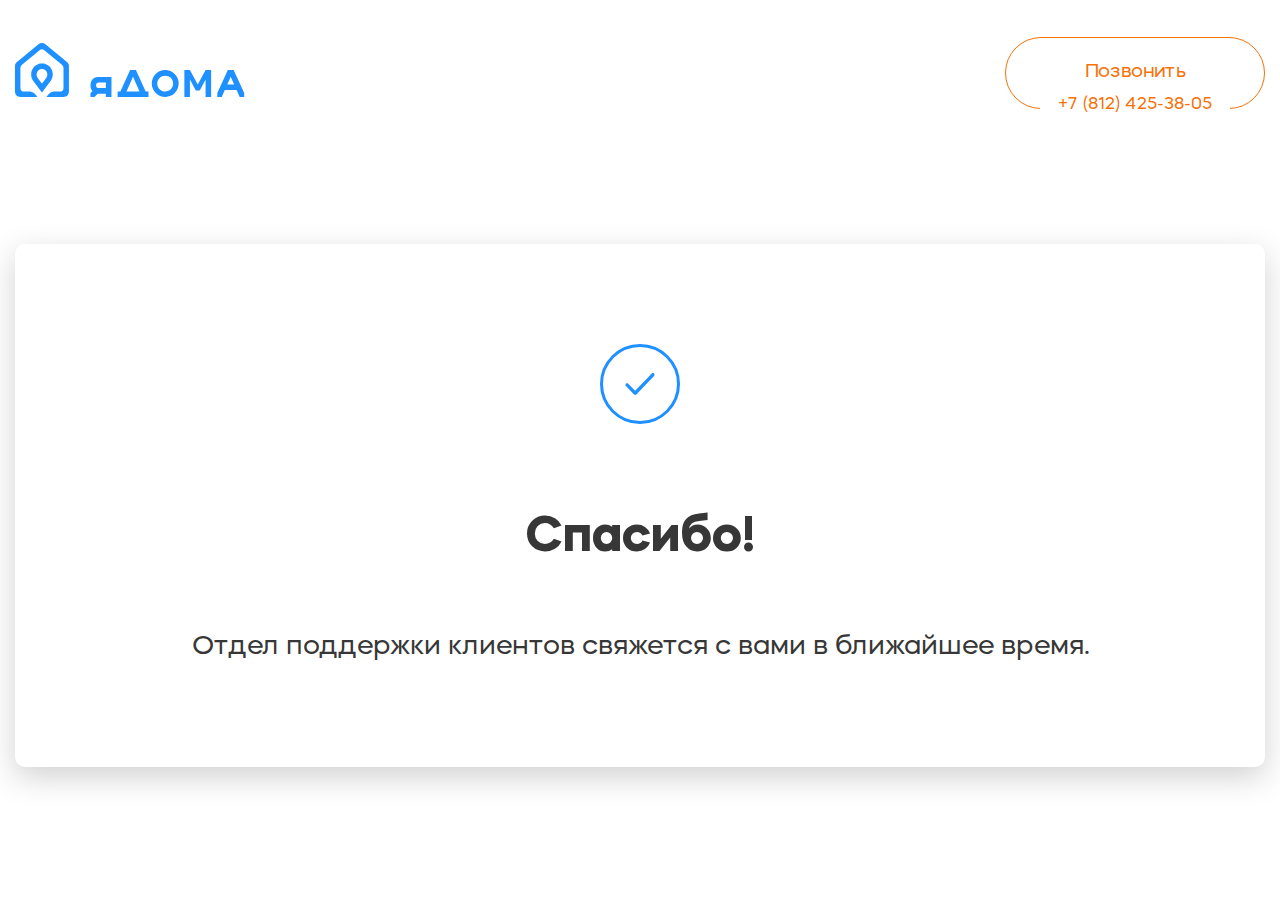
<file: thanks.html>
<!DOCTYPE html>
<html lang="en">
<head>
    <meta charset="UTF-8">
    <meta name="viewport" content="width=device-width, initial-scale=1.0">
    <title>Я дома</title>
    <link rel="stylesheet" href="css/libs.css">
    <link rel="stylesheet" href="css/style.css">
</head>
<body>
    <div class="quiz-thanks">
        <div class="quiz-thanks__wrap">
            <div class="quiz-thanks__header">
                <a href="javascript:;" class="quiz-thanks__logo">
                    <svg>
                        <use xlink:href="img/icons/sprite.svg#header-logo"></use>
                    </svg>
                </a>
                <a href="tel:+78124253805" class="quiz-thanks__callback">
                    Позвонить
                    <span>+7 (812) 425-38-05</span>
                </a>

                <a href="tel:+78124253805" class="quiz-thanks__help">
                    
                    <div class="quiz-thanks__help-text">
                        <p>Отдел<br>поддержки<br>клиентов</p>
                    </div>
                    <div class="quiz-thanks__help-icon">
                        <svg>
                            <use xlink:href="img/icons/sprite.svg#help-icon"></use>
                        </svg>
                    </div>
                    
                </a>
            </div>

            <div class="quiz-thanks__content">
                <div class="quiz-thanks__icon">
                    <svg width="80" height="80">
                        <use xlink:href="img/icons/sprite.svg#quiz-thanks"></use>
                    </svg>
                </div>
                <h2 class="quiz-thanks__title">Спасибо!</h2>
                <p class="quiz-thanks__text">
                    Отдел поддержки клиентов свяжется с вами в ближайшее время.
                </p>
            </div>

            <div class="quiz-thanks__social">
                <a href="https://instagram.com/ya_doma_spb?igshid=10zb88ek93m9m" class="quiz-thanks__social-item">
                    <svg width="35" height="35">
                        <use xlink:href="img/icons/sprite.svg#quiz-inst"></use>
                    </svg>
                </a>
                <a href="https://vk.com/yadomspb" class="quiz-thanks__social-item">
                    <svg width="35" height="35">
                        <use xlink:href="img/icons/sprite.svg#quiz-vk"></use>
                    </svg>
                </a>
                <a href="https://www.youtube.com/watch?v=m3pX_UqnlXY" class="quiz-thanks__social-item">
                    <svg width="35" height="35">
                        <use xlink:href="img/icons/sprite.svg#quiz-ut"></use>
                    </svg>
                </a>
            </div>
        </div>
    </div>

    <!-- Yandex.Metrika counter -->
    <script type="text/javascript" >
       (function(m,e,t,r,i,k,a){m[i]=m[i]||function(){(m[i].a=m[i].a||[]).push(arguments)};
       m[i].l=1*new Date();k=e.createElement(t),a=e.getElementsByTagName(t)[0],k.async=1,k.src=r,a.parentNode.insertBefore(k,a)})
       (window, document, "script", "https://mc.yandex.ru/metrika/tag.js", "ym");

       ym(65577280, "init", {
            clickmap:true,
            trackLinks:true,
            accurateTrackBounce:true,
            webvisor:true
       });
    </script>
    <noscript><div><img src="https://mc.yandex.ru/watch/65577280" style="position:absolute; left:-9999px;" alt="" /></div></noscript>
    <!-- /Yandex.Metrika counter -->

    <!-- Facebook Pixel Code -->
    <script type="text/javascript">
      !function(f,b,e,v,n,t,s)
      {if(f.fbq)return;n=f.fbq=function(){n.callMethod?
      n.callMethod.apply(n,arguments):n.queue.push(arguments)};
      if(!f._fbq)f._fbq=n;n.push=n;n.loaded=!0;n.version='2.0';
      n.queue=[];t=b.createElement(e);t.async=!0;
      t.src=v;s=b.getElementsByTagName(e)[0];
      s.parentNode.insertBefore(t,s)}(window, document,'script',
      'https://connect.facebook.net/en_US/fbevents.js');
      fbq('init', '2662734994012572');
      fbq('track', 'PageView');
    </script>
    <noscript><img height="1" width="1" style="display:none"
      src="https://www.facebook.com/tr?id=2662734994012572&ev=PageView&noscript=1"
    /></noscript>
    <!-- End Facebook Pixel Code -->

    <!-- Vk Pixel Code -->
    <script type="text/javascript">!function(){var t=document.createElement("script");t.type="text/javascript",t.async=!0,t.src="https://vk.com/js/api/openapi.js?168",t.onload=function(){VK.Retargeting.Init("VK-RTRG-507342-2h2KX"),VK.Retargeting.Hit()},document.head.appendChild(t)}();</script><noscript><img src="https://vk.com/rtrg?p=VK-RTRG-507342-2h2KX" style="position:fixed; left:-999px;" alt=""/></noscript>
    <!-- End Vk Pixel Code -->
</body>
</html>
</file>
<file: css/style.css>
@font-face {
  font-family: 'Mazzard H';
  src: url("../fonts/mazzard/MazzardH-Black.woff2") format("woff2"), url("../fonts/mazzard/MazzardH-Black.woff") format("woff");
  font-weight: 900;
  font-style: normal; }

@font-face {
  font-family: 'Mazzard H';
  src: url("../fonts/mazzard/MazzardH-ExtraBold.woff2") format("woff2"), url("../fonts/mazzard/MazzardH-ExtraBold.woff") format("woff");
  font-weight: 800;
  font-style: normal; }

@font-face {
  font-family: 'Mazzard H';
  src: url("../fonts/mazzard/MazzardH-Bold.woff2") format("woff2"), url("../fonts/mazzard/MazzardH-Bold.woff") format("woff");
  font-weight: 700;
  font-style: normal; }

@font-face {
  font-family: 'Mazzard H';
  src: url("../fonts/mazzard/MazzardH-SemiBold.woff2") format("woff2"), url("../fonts/mazzard/MazzardH-SemiBold.woff") format("woff");
  font-weight: 600;
  font-style: normal; }

@font-face {
  font-family: 'Mazzard H';
  src: url("../fonts/mazzard/MazzardH-Medium.woff2") format("woff2"), url("../fonts/mazzard/MazzardH-Medium.woff") format("woff");
  font-weight: 500;
  font-style: normal; }

@font-face {
  font-family: 'Mazzard H';
  src: url("../fonts/mazzard/MazzardH-Regular.woff2") format("woff2"), url("../fonts/mazzard/MazzardH-Regular.woff") format("woff");
  font-weight: 400;
  font-style: normal; }

@font-face {
  font-family: 'Mazzard H';
  src: url("../fonts/mazzard/MazzardH-Light.woff2") format("woff2"), url("../fonts/mazzard/MazzardH-Light.woff") format("woff");
  font-weight: 300;
  font-style: normal; }

@font-face {
  font-family: 'Mazzard H';
  src: url("../fonts/mazzard/MazzardH-ExtraLight.woff2") format("woff2"), url("../fonts/mazzard/MazzardH-ExtraLight.woff") format("woff");
  font-weight: 200;
  font-style: normal; }

@font-face {
  font-family: 'Mazzard H';
  src: url("../fonts/mazzard/MazzardH-Thin.woff2") format("woff2"), url("../fonts/mazzard/MazzardH-Thin.woff") format("woff");
  font-weight: 100;
  font-style: normal; }

* {
  -webkit-box-sizing: border-box;
  box-sizing: border-box; }
  *:before, *:after {
    -webkit-box-sizing: border-box;
    box-sizing: border-box; }

html, body {
  margin: 0;
  width: 100%;
  overflow-x: hidden; }

body {
  font-family: "Mazzard H", sans-serif;
  position: relative;
  /*line-height: 32px;*/
  font-size: 18px; }

ol,
ul {
  list-style: none;
  padding: 0;
  margin: 0; }

h1,
h2,
h3,
h4,
h5,
h6 {
  margin: 0;
  padding: 0; }

a {
  color: inherit;
  text-decoration: none;
  -webkit-transition: all .2s;
  transition: all .2s; }
  a:hover, a:focus {
    text-decoration: none;
    outline: none; }

p {
  margin: 0;
  padding: 0; }

input,
textarea,
button {
  outline: none;
  -webkit-appearance: none; }
  input:focus,
  textarea:focus,
  button:focus {
    outline: none; }

textarea {
  resize: none; }

.clearfix:after {
  content: "";
  display: table;
  clear: both; }

.container {
  max-width: 1200px;
  margin: 0 auto;
  padding: 0 20px; }

.quiz {
  background-color: #FAFAFA;
  display: -webkit-box;
  display: -ms-flexbox;
  display: flex;
  -webkit-box-align: center;
  -ms-flex-align: center;
  align-items: center;
  min-height: 100vh;
  overflow: auto;
  padding: 100px 0;
  -ms-flex-wrap: wrap;
  flex-wrap: wrap; }
  .quiz__wrap {
    width: 1270px;
    display: -webkit-box;
    display: -ms-flexbox;
    display: flex;
    margin: 0 auto;
    background: #FFFFFF;
    -webkit-box-shadow: 0px 10px 30px rgba(104, 104, 104, 0.3);
    box-shadow: 0px 10px 30px rgba(104, 104, 104, 0.3);
    border-radius: 10px; }
    .quiz__wrap.last-steps .quiz__content {
      max-width: none; }
    .quiz__wrap.last-steps .quiz__sidebar {
      display: none; }
    .quiz__wrap.last-steps .quiz__header {
      display: none; }
    .quiz__wrap.last-steps .quiz__footer {
      display: none; }
    .quiz__wrap.last-steps .quiz__form {
      padding: 55px 130px; }
  .quiz__content {
    width: 100%;
    max-width: 940px; }
  .quiz__sidebar {
    width: 100%;
    max-width: 330px;
    background-color: rgba(238, 238, 238, 0.3);
    padding: 35px 30px; }
  .quiz__logo {
    display: none; }
    .quiz__logo svg {
      width: 106px;
      height: 25px; }
    .quiz__logo use {
      fill: #ffffff; }
  .quiz__help {
    display: -webkit-box;
    display: -ms-flexbox;
    display: flex;
    background: none;
    -webkit-box-align: center;
    -ms-flex-align: center;
    align-items: center;
    border: none;
    padding: 0;
    font-family: "Mazzard H", sans-serif; }
  .quiz__help-icon {
    display: -webkit-box;
    display: -ms-flexbox;
    display: flex;
    -webkit-box-align: center;
    -ms-flex-align: center;
    align-items: center;
    -webkit-box-pack: center;
    -ms-flex-pack: center;
    justify-content: center;
    width: 90px;
    height: 90px;
    min-width: 90px;
    border-radius: 100px;
    background-color: #ffffff;
    margin-right: 20px; }
    .quiz__help-icon svg {
      width: 78px;
      height: 78px; }
  .quiz__help-text p {
    font-size: 17px;
    line-height: 20px;
    color: #373737;
    text-align: left; }
    .quiz__help-text p strong {
      font-size: 19px;
      line-height: 22px;
      margin-bottom: 10px; }
  .quiz__help-number {
    font-size: 17px;
    line-height: 20px;
    color: #373737;
    margin-top: 10px;
    display: none; }
  .quiz__header {
    padding: 40px 40px 12px;
    border-bottom: 2px solid #E9E9E9; }
  .quiz__header-text {
    font-size: 19px;
    line-height: 145%;
    color: #373737;
    padding-left: 25px;
    position: relative; }
    .quiz__header-text:before {
      position: absolute;
      content: "";
      width: 15px;
      height: 15px;
      background-image: url(../img/icons/quiz-header.svg);
      top: 0;
      bottom: 0;
      left: 0;
      margin: auto; }
  .quiz__form {
    padding: 25px 40px 30px; }
  .quiz__form-step {
    display: none; }
  .quiz__form-step--active {
    display: block; }
  .quiz__form-step-title {
    font-size: 34px;
    line-height: 145%;
    color: #373737;
    font-weight: 400;
    margin-bottom: 6px; }
  .quiz__form-step-attention {
    background: rgba(30, 144, 255, 0.2);
    border: 1.5px solid rgba(30, 144, 255, 0.8);
    border-radius: 5px;
    display: inline-block;
    padding: 6px 10px 6px 38px;
    position: relative;
    font-size: 13px;
    line-height: 140%;
    color: #373737;
    margin-bottom: 30px; }
    .quiz__form-step-attention:before {
      position: absolute;
      content: "";
      width: 18px;
      height: 18px;
      background-image: url(../img/icons/quiz-attention.svg);
      top: 0;
      bottom: 0;
      left: 10px;
      margin: auto; }
  .quiz__form-progress {
    margin-bottom: 35px; }
  .quiz__form-progress-text {
    font-weight: 500;
    font-size: 23px;
    line-height: 145%;
    color: #1E90FF; }
  .quiz__form-progress-bar {
    display: -webkit-box;
    display: -ms-flexbox;
    display: flex; }
  .quiz__form-progress-bar-item {
    background-color: #1E90FF;
    width: 13.5px;
    height: 15px;
    margin-right: 6px; }
    .quiz__form-progress-bar-item:nth-last-of-type(1) {
      margin-right: 0;
      width: 16.5px;
      border-top-right-radius: 50px;
      border-bottom-right-radius: 50px; }
    .quiz__form-progress-bar-item:nth-of-type(1) {
      width: 16.5px;
      border-top-left-radius: 50px;
      border-bottom-left-radius: 50px; }
  .quiz__form-row {
    display: -webkit-box;
    display: -ms-flexbox;
    display: flex;
    -webkit-box-pack: justify;
    -ms-flex-pack: justify;
    justify-content: space-between;
    -webkit-box-align: center;
    -ms-flex-align: center;
    align-items: center; }
  .quiz__form-row-block:nth-of-type(2) {
    max-width: 45%;
    text-align: right; }
  .quiz__form-row-text {
    font-size: 19px;
    line-height: 145%;
    color: #373737; }
  .quiz__form-row-btn {
    font-size: 17px;
    line-height: 50px;
    text-align: center;
    width: 260px;
    height: 50px;
    font-family: "Mazzard H", sans-serif;
    color: #ffffff;
    background: -webkit-gradient(linear, left top, left bottom, from(#F7931A), to(#F7711A));
    background: linear-gradient(180deg, #F7931A 0%, #F7711A 100%);
    border-radius: 35px;
    border: none;
    cursor: pointer;
    -webkit-transition: 0.2s;
    transition: 0.2s; }
    .quiz__form-row-btn:hover {
      -webkit-box-shadow: 0px 12px 22px rgba(247, 113, 26, 0.4);
      box-shadow: 0px 12px 22px rgba(247, 113, 26, 0.4); }
    .quiz__form-row-btn:active {
      background-color: #F77107; }
    .quiz__form-row-btn--submit {
      width: 305px;
      line-height: 44px;
      display: -webkit-box;
      display: -ms-flexbox;
      display: flex;
      -webkit-box-align: center;
      -ms-flex-align: center;
      align-items: center;
      -webkit-box-pack: center;
      -ms-flex-pack: center;
      justify-content: center;
      margin: 30px 0 0 auto; }
  .quiz__form-step-content {
    display: -webkit-box;
    display: -ms-flexbox;
    display: flex;
    margin: 0 -15px; }
  .quiz__form-step-content-col {
    width: 50%;
    margin: 0 15px; }
  .quiz__form-label {
    display: block;
    margin-bottom: 30px;
    max-width: 415px; }
    .quiz__form-label:nth-last-of-type(1) {
      margin-bottom: 0; }
  .quiz__form-input {
    background: #FFFFFF;
    border: 2px solid #EDEDED;
    border-radius: 30px;
    padding: 10px 50px;
    font-size: 19px;
    line-height: 145%;
    color: #B6B6B6;
    width: 390px; }
    .quiz__form-input::-webkit-input-placeholder {
      color: #B6B6B6; }
    .quiz__form-input::-moz-placeholder {
      color: #B6B6B6; }
    .quiz__form-input:-ms-input-placeholder {
      color: #B6B6B6; }
    .quiz__form-input::-ms-input-placeholder {
      color: #B6B6B6; }
    .quiz__form-input::placeholder {
      color: #B6B6B6; }
  .quiz__form-checkbox {
    position: absolute;
    z-index: -1;
    opacity: 0;
    margin: 10px 0 0 20px; }
    .quiz__form-checkbox:checked + .quiz__form-checkbox-text {
      border-color: #1E90FF; }
    .quiz__form-checkbox:checked + .quiz__form-checkbox-text:before {
      background-color: #1E90FF; }
    .quiz__form-checkbox:checked + .quiz__form-checkbox-text:after {
      opacity: 1; }
  .quiz__form-checkbox-text {
    position: relative;
    padding: 18px 25px 18px 74px;
    cursor: pointer;
    display: inline-block;
    border: 2px solid #EDEDED;
    border-radius: 5px;
    width: 100%;
    max-width: 415px;
    -webkit-transition: 0.2s;
    transition: 0.2s;
    font-size: 19px;
    line-height: 1;
    color: #373737; }
    .quiz__form-checkbox-text:hover {
      -webkit-box-shadow: 0px 0px 15px rgba(30, 144, 255, 0.4);
      box-shadow: 0px 0px 15px rgba(30, 144, 255, 0.4);
      border-color: #1E90FF; }
      .quiz__form-checkbox-text:hover:after {
        opacity: 1; }
    .quiz__form-checkbox-text:before {
      content: "";
      width: 24px;
      height: 24px;
      background-color: #E9E9E9;
      border-radius: 3px;
      position: absolute;
      left: 25px;
      top: 0;
      bottom: 0;
      margin: auto;
      -webkit-transition: 0.2s;
      transition: 0.2s; }
    .quiz__form-checkbox-text:after {
      content: "";
      width: 16px;
      height: 12px;
      background-image: url(../img/icons/checkbox.svg);
      border-radius: 3px;
      position: absolute;
      left: 29px;
      top: 0;
      bottom: 0;
      margin: auto;
      opacity: 0;
      -webkit-transition: 0.2s;
      transition: 0.2s; }
  .quiz #privacy_policy-text {
    border: none;
    font-size: 16px; }
    .quiz #privacy_policy-text:hover {
      -webkit-box-shadow: none;
      box-shadow: none;
      border-color: initial; }
    .quiz #privacy_policy-text a {
      text-decoration: underline; }
  .quiz__footer {
    display: -webkit-box;
    display: -ms-flexbox;
    display: flex;
    -webkit-box-pack: justify;
    -ms-flex-pack: justify;
    justify-content: space-between;
    padding: 20px 40px 35px;
    border-top: 2px solid #E9E9E9; }
  .quiz__footer-progress-text {
    font-size: 15px;
    line-height: 140%;
    color: #373737;
    font-weight: 400;
    margin-bottom: 9px; }
    .quiz__footer-progress-text span {
      font-size: 19px;
      line-height: 145%;
      font-weight: 500;
      color: #1E90FF; }
  .quiz__footer-progress-bar {
    display: -webkit-box;
    display: -ms-flexbox;
    display: flex; }
  .quiz__footer-progress-bar-item {
    background-color: rgba(30, 144, 255, 0.3);
    width: 13.5px;
    height: 15px;
    margin-right: 6px; }
    .quiz__footer-progress-bar-item.active {
      background-color: #1E90FF; }
    .quiz__footer-progress-bar-item:nth-last-of-type(1) {
      margin-right: 0;
      width: 16.5px;
      border-top-right-radius: 50px;
      border-bottom-right-radius: 50px; }
    .quiz__footer-progress-bar-item:nth-of-type(1) {
      width: 16.5px;
      border-top-left-radius: 50px;
      border-bottom-left-radius: 50px; }
  .quiz__footer-btns {
    font-size: 0;
    display: -webkit-box;
    display: -ms-flexbox;
    display: flex;
    -webkit-box-align: center;
    -ms-flex-align: center;
    align-items: center;
    margin-top: 15px; }
  .quiz__footer-prev {
    display: none;
    width: 50px;
    height: 50px;
    line-height: 58px;
    text-align: center;
    border-radius: 50px;
    background-color: #F7F7F7;
    border: 2px solid #F7F7F7;
    padding: 0;
    margin-right: 30px;
    cursor: pointer;
    -webkit-transition: 0.2s;
    transition: 0.2s; }
    .quiz__footer-prev:hover {
      border: 2px solid #EDEDED; }
  .quiz__footer-next {
    font-size: 17px;
    line-height: 145%;
    color: #ffffff;
    background: -webkit-gradient(linear, left top, left bottom, from(#F7931A), to(#F7711A));
    background: linear-gradient(180deg, #F7931A 0%, #F7711A 100%);
    border-radius: 35px;
    border: none;
    padding: 13px 31px;
    font-family: "Mazzard H", sans-serif;
    cursor: pointer;
    -webkit-transition: 0.2s;
    transition: 0.2s; }
    .quiz__footer-next:hover {
      -webkit-box-shadow: 0px 12px 22px rgba(247, 113, 26, 0.4);
      box-shadow: 0px 12px 22px rgba(247, 113, 26, 0.4); }
    .quiz__footer-next svg {
      margin-left: 11px; }
  .quiz__bottom {
    display: none;
    width: 100%;
    max-width: 1500px;
    margin: 0 auto;
    padding: 100px 15px 0; }
    .quiz__bottom.active {
      display: block; }
  .quiz__bottom-logo {
    text-align: center;
    display: block;
    font-size: 19px;
    line-height: 145%;
    margin: 0 auto 52px;
    max-width: 282px; }
    .quiz__bottom-logo svg {
      display: block;
      margin: 0 auto 20px;
      width: 230px;
      height: 54px; }
    .quiz__bottom-logo use {
      fill: #1E90FF; }
  .quiz__bottom-row {
    display: -webkit-box;
    display: -ms-flexbox;
    display: flex;
    -webkit-box-pack: start;
    -ms-flex-pack: start;
    justify-content: flex-start;
    -ms-flex-wrap: wrap;
    flex-wrap: wrap;
    margin: 0 -15px; }
  .quiz__bottom-row-item {
    width: calc((100% / 3) - 30px);
    padding: 30px;
    margin: 0 15px 30px;
    display: -webkit-box;
    display: -ms-flexbox;
    display: flex;
    -webkit-box-align: center;
    -ms-flex-align: center;
    align-items: center;
    margin-bottom: 40px;
    position: relative;
    -webkit-box-shadow: 0px 2px 19px rgba(0, 0, 0, 0.1);
    box-shadow: 0px 2px 19px rgba(0, 0, 0, 0.1);
    border-radius: 10px; }
    .quiz__bottom-row-item p {
      font-size: 19px;
      line-height: 145%; }
    .quiz__bottom-row-item:nth-last-of-type(1) {
      width: calc(50% - 30px);
      padding-right: 200px; }
      .quiz__bottom-row-item:nth-last-of-type(1):after {
        content: "";
        width: 79px;
        height: 86px;
        background-image: url(../img/icons/gift.svg);
        position: absolute;
        right: 75px;
        top: 0;
        bottom: 0;
        margin: auto; }
  .quiz__bottom-row-item-icon {
    background-color: #ffffff;
    display: -webkit-box;
    display: -ms-flexbox;
    display: flex;
    border-radius: 100px;
    width: 100px;
    min-width: 100px;
    height: 100px;
    -webkit-box-align: center;
    -ms-flex-align: center;
    align-items: center;
    -webkit-box-pack: center;
    -ms-flex-pack: center;
    justify-content: center;
    margin-right: 30px; }
    .quiz__bottom-row-item-icon p {
      font-size: 80px;
      line-height: 145%;
      color: #1E90FF;
      font-weight: 700; }
  .quiz__bottom-row-item-label {
    position: absolute;
    right: -10px;
    top: -20px;
    font-size: 19px;
    line-height: 20px;
    font-weight: 700;
    background: -webkit-gradient(linear, right top, left top, from(#50CAFF), to(#0478FF));
    background: linear-gradient(270deg, #50CAFF 0%, #0478FF 100%);
    -webkit-box-shadow: 2px 2px 4px rgba(114, 142, 171, 0.1);
    box-shadow: 2px 2px 4px rgba(114, 142, 171, 0.1);
    border-radius: 20px;
    color: #ffffff;
    padding: 10px 25px; }

.quiz-thanks__wrap {
  max-width: 1500px;
  padding: 0 15px 50px;
  margin: 0 auto;
  position: relative; }

.quiz-thanks__header {
  padding: 37px 0 0;
  display: -webkit-box;
  display: -ms-flexbox;
  display: flex;
  -webkit-box-pack: justify;
  -ms-flex-pack: justify;
  justify-content: space-between;
  -webkit-box-align: center;
  -ms-flex-align: center;
  align-items: center;
  margin-bottom: 15vh; }

.quiz-thanks__logo svg {
  width: 230px;
  height: 54px; }

.quiz-thanks__logo use {
  fill: #1E90FF; }

.quiz-thanks__callback {
  font-size: 19px;
  line-height: 145%;
  color: #F77107;
  position: relative;
  white-space: nowrap;
  display: inline-block;
  width: 260px;
  padding: 21px 0;
  text-align: center;
  font-weight: 400;
  border: 1px solid #F77107;
  border-radius: 50px; }
  .quiz-thanks__callback span {
    position: absolute;
    bottom: -10px;
    left: 0;
    right: 0;
    margin: 0 auto;
    font-size: 17px;
    line-height: 145%;
    background-color: #ffffff;
    width: 190px;
    text-align: center; }

.quiz-thanks__help {
  display: none;
  -webkit-box-align: center;
  -ms-flex-align: center;
  align-items: center;
  border: none;
  background: none; }

.quiz-thanks__help-text {
  font-size: 13px;
  line-height: 15px;
  color: #ffffff;
  margin-right: 15px;
  text-align: left;
  font-family: "Mazzard H", sans-serif; }

.quiz-thanks__help-icon {
  display: -webkit-box;
  display: -ms-flexbox;
  display: flex;
  width: 45px;
  height: 45px;
  border-radius: 100px;
  -webkit-box-pack: center;
  -ms-flex-pack: center;
  justify-content: center;
  -webkit-box-align: center;
  -ms-flex-align: center;
  align-items: center;
  background-color: #ffffff; }
  .quiz-thanks__help-icon svg {
    width: 39px;
    height: 40px; }

.quiz-thanks__content {
  max-width: 1270px;
  margin: 0 auto;
  background: #ffffff;
  -webkit-box-shadow: 0px 10px 30px rgba(104, 104, 104, 0.3);
  box-shadow: 0px 10px 30px rgba(104, 104, 104, 0.3);
  border-radius: 10px;
  padding: 100px 15px;
  text-align: center; }

.quiz-thanks__icon {
  margin-bottom: 8vh; }

.quiz-thanks__title {
  color: #373737;
  font-size: 50px;
  line-height: 145%;
  font-weight: 700;
  margin-bottom: 6vh; }

.quiz-thanks__text {
  color: #373737;
  font-size: 27px;
  line-height: 145%; }

.quiz-thanks__social {
  display: none;
  -webkit-box-pack: center;
  -ms-flex-pack: center;
  justify-content: center;
  -webkit-box-align: center;
  -ms-flex-align: center;
  align-items: center;
  margin-top: 13vh; }

.quiz-thanks__social-item {
  margin: 0 10px; }

@media screen and (max-width: 1270px) {
  .quiz__form {
    border-radius: 0; } }

@media screen and (max-width: 1200px) {
  .quiz__form-step-content {
    -ms-flex-wrap: wrap;
    flex-wrap: wrap;
    margin: 0; }
  .quiz__form-step-content-col {
    width: 100%;
    margin: 0 0 15px; }
    .quiz__form-step-content-col:nth-last-of-type(1) {
      margin-bottom: 0; }
  .quiz__form-step-content-col--map {
    width: 100%;
    height: auto;
    max-width: 395px;
    -webkit-box-ordinal-group: 3;
    -ms-flex-order: 2;
    order: 2;
    padding-right: 0 !important;
    margin-top: 30px; }
  .quiz__form-step-content-col--map-image {
    -webkit-box-ordinal-group: 2;
    -ms-flex-order: 1;
    order: 1; }
  .quiz__form-label {
    margin-bottom: 15px; }
  .quiz__bottom-row {
    -webkit-box-pack: start;
    -ms-flex-pack: start;
    justify-content: flex-start; }
  .quiz__bottom-row-item {
    width: calc((100% / 2) - 30px); }
    .quiz__bottom-row-item p {
      font-size: 16px; }
    .quiz__bottom-row-item:nth-last-of-type(1) {
      width: 100%; }
  .quiz__bottom-row-item-icon p {
    font-size: 80px; } }

@media screen and (max-width: 992px) {
  .quiz {
    padding: 0;
    -webkit-box-align: start;
    -ms-flex-align: start;
    align-items: flex-start;
    min-height: auto; }
    .quiz__wrap {
      -ms-flex-wrap: wrap;
      flex-wrap: wrap;
      -webkit-box-shadow: none;
      box-shadow: none; }
      .quiz__wrap.last-steps .quiz__form {
        padding: 55px 15px; }
      .quiz__wrap.last-steps .quiz__sidebar {
        display: -webkit-box;
        display: -ms-flexbox;
        display: flex; }
    .quiz__content {
      width: 100%;
      max-width: none;
      -webkit-box-ordinal-group: 3;
      -ms-flex-order: 2;
      order: 2; }
    .quiz__sidebar {
      -webkit-box-ordinal-group: 2;
      -ms-flex-order: 1;
      order: 1;
      width: 100%;
      max-width: none;
      border-bottom-left-radius: 50px;
      background-color: #1E90FF;
      padding: 28px 40px;
      display: -webkit-box;
      display: -ms-flexbox;
      display: flex;
      -webkit-box-pack: justify;
      -ms-flex-pack: justify;
      justify-content: space-between;
      -webkit-box-align: center;
      -ms-flex-align: center;
      align-items: center; }
    .quiz__logo {
      display: block; }
    .quiz__help-icon {
      width: 45px;
      height: 45px;
      min-width: 45px;
      margin-left: 15px;
      margin-right: 0;
      -webkit-box-ordinal-group: 3;
      -ms-flex-order: 2;
      order: 2; }
      .quiz__help-icon svg {
        width: 40px;
        height: 40px; }
    .quiz__help-text {
      -webkit-box-ordinal-group: 2;
      -ms-flex-order: 1;
      order: 1;
      width: 75px; }
      .quiz__help-text p {
        font-size: 13px;
        line-height: 15px;
        color: #ffffff; }
        .quiz__help-text p:nth-of-type(1) {
          display: none; }
        .quiz__help-text p strong {
          font-size: 15px;
          line-height: 18px; }
    .quiz__help-number {
      display: none !important; }
    .quiz__header {
      display: none; }
    .quiz__form-row-block {
      width: 100%; }
      .quiz__form-row-block .quiz__form-label {
        margin: 0 auto 15px; }
        .quiz__form-row-block .quiz__form-label:nth-last-of-type(1) {
          margin-bottom: 0; }
      .quiz__form-row-block:nth-of-type(2) {
        max-width: 415px;
        margin-top: 50px;
        text-align: left; }
        .quiz__form-row-block:nth-of-type(2) .quiz__form-row-text {
          text-align: left;
          margin-bottom: 20px; }
    .quiz__form-input {
      background: #FFFFFF;
      border: none;
      border-bottom: 1px solid #979797;
      border-radius: 0;
      padding: 14px 0;
      font-size: 16px;
      color: #B6B6B6;
      width: 100%;
      max-width: 390px; }
    .quiz #privacy_policy-text {
      font-size: 13px; }
    .quiz__form-row-btn--submit {
      margin: 0 auto;
      padding: 0px;
      width: 100%;
      max-width: 415px; }
    .quiz__form-progress-text {
      display: none; }
    .quiz__form-progress-bar {
      display: -webkit-box;
      display: -ms-flexbox;
      display: flex;
      -webkit-box-pack: center;
      -ms-flex-pack: center;
      justify-content: center; }
    .quiz__form-row {
      display: -webkit-box;
      display: -ms-flexbox;
      display: flex;
      -webkit-box-pack: center;
      -ms-flex-pack: center;
      justify-content: center;
      -webkit-box-align: center;
      -ms-flex-align: center;
      align-items: center;
      -ms-flex-wrap: wrap;
      flex-wrap: wrap; }
    .quiz__form-row-text {
      width: 100%;
      text-align: center;
      margin-bottom: 40px; }
    .quiz__bottom {
      padding: 0 15px 15px;
      background-color: #ffffff; }
    .quiz__bottom-logo {
      margin: 0 auto 45px; }
  .quiz-thanks__header {
    background-color: #1E90FF;
    margin: 0 -15px 60px;
    border-bottom-left-radius: 50px;
    padding: 30px; }
  .quiz-thanks__logo svg {
    width: 106px;
    height: 25px; }
  .quiz-thanks__logo use {
    fill: #ffffff; }
  .quiz-thanks__callback {
    display: none; }
  .quiz-thanks__help {
    display: -webkit-box;
    display: -ms-flexbox;
    display: flex; }
  .quiz-thanks__content {
    padding: 70px 15px 200px; } }

@media screen and (max-width: 768px) {
  .quiz__form-step-title {
    font-size: 18px;
    line-height: 145%;
    margin-bottom: 27px; }
  .quiz__bottom-row {
    margin: 0 -10px; }
  .quiz__bottom-row-item {
    width: calc((100% / 2) - 30px);
    margin: 0 15px 30px;
    background-color: #FAFAFA;
    -webkit-box-shadow: 0px 2px 19px rgba(0, 0, 0, 0.1);
    box-shadow: 0px 2px 19px rgba(0, 0, 0, 0.1);
    border-radius: 10px;
    display: block;
    padding: 20px 15px 25px; }
    .quiz__bottom-row-item p {
      font-size: 16px; }
  .quiz__bottom-row-item-icon {
    margin: 0 auto 25px 30px;
    position: relative;
    width: 70px;
    height: 70px;
    min-width: 70px; }
    .quiz__bottom-row-item-icon p {
      font-size: 70px;
      position: absolute;
      left: -35px; }
  .quiz__bottom-row-item-label {
    font-size: 12px;
    line-height: 20px;
    padding: 2px 20px;
    top: -15px; } }

@media screen and (max-width: 576px) {
  .quiz__wrap.last-steps .quiz__form {
    padding: 35px; }
  .quiz__sidebar {
    padding: 28px 35px;
    background-image: url(../img/sidebar-bg.png);
    background-position: center right;
    background-size: cover;
    background-color: #ffffff; }
  .quiz__form {
    padding: 15px 35px 30px; }
  .quiz__form-progress {
    margin-bottom: 25px; }
  .quiz__form-step-content-col--map {
    width: 100%;
    height: auto;
    max-width: none;
    -webkit-box-ordinal-group: 3;
    -ms-flex-order: 2;
    order: 2;
    padding-right: 0 !important;
    margin-top: 30px; }
  .quiz__form-step-content-col--map-image {
    -webkit-box-ordinal-group: 2;
    -ms-flex-order: 1;
    order: 1; }
    .quiz__form-step-content-col--map-image img {
      width: 100%;
      max-width: 415px; }
  .quiz__form-checkbox-text {
    font-size: 16px;
    line-height: 19px;
    padding: 18px 15px 18px 50px; }
    .quiz__form-checkbox-text:before {
      left: 15px; }
    .quiz__form-checkbox-text:after {
      left: 19px; }
  .quiz__form-row-block .quiz__form-row-text {
    font-size: 16px; }
  .quiz__form-row-text {
    font-size: 18px; }
  .quiz__form-row-btn {
    width: 220px; }
    .quiz__form-row-btn--email {
      width: 250px;
      padding-left: 15px;
      font-size: 15px; }
      .quiz__form-row-btn--email svg {
        margin-right: 15px; }
    .quiz__form-row-btn--whatsapp {
      width: 250px;
      font-size: 15px;
      padding-left: 15px; }
      .quiz__form-row-btn--whatsapp svg {
        margin-right: 15px; }
  .quiz__footer {
    display: -webkit-box;
    display: -ms-flexbox;
    display: flex;
    -webkit-box-pack: center;
    -ms-flex-pack: center;
    justify-content: center;
    padding: 25px 35px 35px;
    -ms-flex-wrap: wrap;
    flex-wrap: wrap; }
  .quiz__footer-progress {
    width: 100%;
    display: -webkit-box;
    display: -ms-flexbox;
    display: flex;
    -webkit-box-pack: center;
    -ms-flex-pack: center;
    justify-content: center; }
  .quiz__footer-progress-text {
    display: none; }
  .quiz__footer-progress-bar {
    display: -webkit-box;
    display: -ms-flexbox;
    display: flex; }
  .quiz__footer-btns {
    font-size: 0;
    display: -webkit-box;
    display: -ms-flexbox;
    display: flex;
    -webkit-box-align: center;
    -ms-flex-align: center;
    align-items: center;
    margin-top: 40px;
    -webkit-box-pack: justify;
    -ms-flex-pack: justify;
    justify-content: space-between;
    width: 100%; }
  .quiz__footer-prev {
    display: none;
    width: 50px;
    height: 50px;
    line-height: 58px;
    text-align: center;
    border-radius: 50px;
    background-color: #F7F7F7;
    border: 2px solid #F7F7F7;
    padding: 0;
    margin-right: 30px;
    cursor: pointer;
    -webkit-transition: 0.2s;
    transition: 0.2s; }
    .quiz__footer-prev:hover {
      border: 2px solid #EDEDED; }
  .quiz__footer-next {
    font-size: 17px;
    line-height: 145%;
    color: #ffffff;
    background: -webkit-gradient(linear, left top, left bottom, from(#F7931A), to(#F7711A));
    background: linear-gradient(180deg, #F7931A 0%, #F7711A 100%);
    margin-left: auto;
    border-radius: 35px;
    border: none;
    padding: 13px 31px;
    font-family: "Mazzard H", sans-serif;
    cursor: pointer;
    -webkit-transition: 0.2s;
    transition: 0.2s; }
    .quiz__footer-next:hover {
      -webkit-box-shadow: 0px 12px 22px rgba(247, 113, 26, 0.4);
      box-shadow: 0px 12px 22px rgba(247, 113, 26, 0.4); }
    .quiz__footer-next svg {
      margin-left: 11px; }
  .quiz__bottom-logo {
    margin: 0 auto 45px; }
    .quiz__bottom-logo svg {
      width: 152px;
      height: 36px; }
  .quiz__bottom-row-item p {
    font-size: 12px;
    line-height: 14px; }
  .quiz__bottom-row-item:nth-last-of-type(1) {
    width: 100%;
    display: block;
    padding: 20px 15px 25px;
    padding-right: 130px; }
    .quiz__bottom-row-item:nth-last-of-type(1) .quiz__bottom-row-item-icon {
      margin: 0 24px 0 30px; }
    .quiz__bottom-row-item:nth-last-of-type(1):after {
      right: 25px; }
  .quiz__bottom-row-item-icon p {
    font-size: 70px;
    position: absolute;
    left: -35px; }
  .quiz-thanks__wrap {
    padding: 0;
    background-color: #ffffff; }
  .quiz-thanks__header {
    display: none; }
  .quiz-thanks__content {
    padding: 0 15px;
    -webkit-box-shadow: none;
    box-shadow: none;
    border-bottom-left-radius: 50px;
    background-image: url(../img/thanks-bg.png);
    background-position: center 40%;
    background-size: 576px auto;
    display: -webkit-box;
    display: -ms-flexbox;
    display: flex;
    -webkit-box-orient: vertical;
    -webkit-box-direction: normal;
    -ms-flex-direction: column;
    flex-direction: column;
    -webkit-box-pack: center;
    -ms-flex-pack: center;
    justify-content: center;
    height: 80vh; }
  .quiz-thanks__icon {
    display: none; }
  .quiz-thanks__title {
    margin-bottom: 50px;
    color: #ffffff;
    font-size: 30px;
    line-height: 35px; }
  .quiz-thanks__text {
    font-size: 16px;
    line-height: 145%;
    color: #ffffff; }
  .quiz-thanks__social {
    display: -webkit-box;
    display: -ms-flexbox;
    display: flex; } }

/*# sourceMappingURL=style.css.map */
</file>
<file: css/libs.css>
@charset "UTF-8";
/* Slider */
.slick-slider {
  position: relative;
  display: block;
  -webkit-box-sizing: border-box;
  box-sizing: border-box;
  -webkit-user-select: none;
  -moz-user-select: none;
  -ms-user-select: none;
  user-select: none;
  -webkit-touch-callout: none;
  -khtml-user-select: none;
  -ms-touch-action: pan-y;
  touch-action: pan-y;
  -webkit-tap-highlight-color: transparent; }

.slick-list {
  position: relative;
  display: block;
  overflow: hidden;
  margin: 0;
  padding: 0; }

.slick-list:focus {
  outline: none; }

.slick-list.dragging {
  cursor: pointer;
  cursor: hand; }

.slick-slider .slick-track,
.slick-slider .slick-list {
  -webkit-transform: translate3d(0, 0, 0);
  transform: translate3d(0, 0, 0); }

.slick-track {
  position: relative;
  top: 0;
  left: 0;
  display: block;
  margin-left: auto;
  margin-right: auto; }

.slick-track:before,
.slick-track:after {
  display: table;
  content: ''; }

.slick-track:after {
  clear: both; }

.slick-loading .slick-track {
  visibility: hidden; }

.slick-slide {
  display: none;
  float: left;
  height: 100%;
  min-height: 1px; }

[dir='rtl'] .slick-slide {
  float: right; }

.slick-slide img {
  display: block; }

.slick-slide.slick-loading img {
  display: none; }

.slick-slide.dragging img {
  pointer-events: none; }

.slick-initialized .slick-slide {
  display: block; }

.slick-loading .slick-slide {
  visibility: hidden; }

.slick-vertical .slick-slide {
  display: block;
  height: auto;
  border: 1px solid transparent; }

.slick-arrow.slick-hidden {
  display: none; }

/* Slider */
.slick-loading .slick-list {
  background: #fff url("./ajax-loader.gif") center center no-repeat; }

/* Icons */
@font-face {
  font-family: 'slick';
  font-weight: normal;
  font-style: normal;
  src: url("./fonts/slick.eot");
  src: url("./fonts/slick.eot?#iefix") format("embedded-opentype"), url("./fonts/slick.woff") format("woff"), url("./fonts/slick.ttf") format("truetype"), url("./fonts/slick.svg#slick") format("svg"); }

/* Arrows */
.slick-prev,
.slick-next {
  font-size: 0;
  line-height: 0;
  position: absolute;
  top: 50%;
  display: block;
  width: 20px;
  height: 20px;
  padding: 0;
  -webkit-transform: translate(0, -50%);
  transform: translate(0, -50%);
  cursor: pointer;
  color: transparent;
  border: none;
  outline: none;
  background: transparent; }

.slick-prev:hover,
.slick-prev:focus,
.slick-next:hover,
.slick-next:focus {
  color: transparent;
  outline: none;
  background: transparent; }

.slick-prev:hover:before,
.slick-prev:focus:before,
.slick-next:hover:before,
.slick-next:focus:before {
  opacity: 1; }

.slick-prev.slick-disabled:before,
.slick-next.slick-disabled:before {
  opacity: .25; }

.slick-prev:before,
.slick-next:before {
  font-family: 'slick';
  font-size: 20px;
  line-height: 1;
  opacity: .75;
  color: white;
  -webkit-font-smoothing: antialiased;
  -moz-osx-font-smoothing: grayscale; }

.slick-prev {
  left: -25px; }

[dir='rtl'] .slick-prev {
  right: -25px;
  left: auto; }

.slick-prev:before {
  content: '←'; }

[dir='rtl'] .slick-prev:before {
  content: '→'; }

.slick-next {
  right: -25px; }

[dir='rtl'] .slick-next {
  right: auto;
  left: -25px; }

.slick-next:before {
  content: '→'; }

[dir='rtl'] .slick-next:before {
  content: '←'; }

/* Dots */
.slick-dotted.slick-slider {
  margin-bottom: 30px; }

.slick-dots {
  position: absolute;
  bottom: -25px;
  display: block;
  width: 100%;
  padding: 0;
  margin: 0;
  list-style: none;
  text-align: center; }

.slick-dots li {
  position: relative;
  display: inline-block;
  width: 20px;
  height: 20px;
  margin: 0 5px;
  padding: 0;
  cursor: pointer; }

.slick-dots li button {
  font-size: 0;
  line-height: 0;
  display: block;
  width: 20px;
  height: 20px;
  padding: 5px;
  cursor: pointer;
  color: transparent;
  border: 0;
  outline: none;
  background: transparent; }

.slick-dots li button:hover,
.slick-dots li button:focus {
  outline: none; }

.slick-dots li button:hover:before,
.slick-dots li button:focus:before {
  opacity: 1; }

.slick-dots li button:before {
  font-family: 'slick';
  font-size: 6px;
  line-height: 20px;
  position: absolute;
  top: 0;
  left: 0;
  width: 20px;
  height: 20px;
  content: '•';
  text-align: center;
  opacity: .25;
  color: black;
  -webkit-font-smoothing: antialiased;
  -moz-osx-font-smoothing: grayscale; }

.slick-dots li.slick-active button:before {
  opacity: .75;
  color: black; }

body.compensate-for-scrollbar {
  overflow: hidden; }

.fancybox-active {
  height: auto; }

.fancybox-is-hidden {
  left: -9999px;
  margin: 0;
  position: absolute !important;
  top: -9999px;
  visibility: hidden; }

.fancybox-container {
  -webkit-backface-visibility: hidden;
  height: 100%;
  left: 0;
  outline: none;
  position: fixed;
  -webkit-tap-highlight-color: transparent;
  top: 0;
  -ms-touch-action: manipulation;
  touch-action: manipulation;
  -webkit-transform: translateZ(0);
  transform: translateZ(0);
  width: 100%;
  z-index: 99992; }

.fancybox-container * {
  -webkit-box-sizing: border-box;
  box-sizing: border-box; }

.fancybox-outer,
.fancybox-inner,
.fancybox-bg,
.fancybox-stage {
  bottom: 0;
  left: 0;
  position: absolute;
  right: 0;
  top: 0; }

.fancybox-outer {
  -webkit-overflow-scrolling: touch;
  overflow-y: auto; }

.fancybox-bg {
  background: #1e1e1e;
  opacity: 0;
  -webkit-transition-duration: inherit;
  transition-duration: inherit;
  -webkit-transition-property: opacity;
  transition-property: opacity;
  -webkit-transition-timing-function: cubic-bezier(0.47, 0, 0.74, 0.71);
  transition-timing-function: cubic-bezier(0.47, 0, 0.74, 0.71); }

.fancybox-is-open .fancybox-bg {
  opacity: .9;
  -webkit-transition-timing-function: cubic-bezier(0.22, 0.61, 0.36, 1);
  transition-timing-function: cubic-bezier(0.22, 0.61, 0.36, 1); }

.fancybox-infobar,
.fancybox-toolbar,
.fancybox-caption,
.fancybox-navigation .fancybox-button {
  direction: ltr;
  opacity: 0;
  position: absolute;
  -webkit-transition: opacity .25s ease, visibility 0s ease .25s;
  transition: opacity .25s ease, visibility 0s ease .25s;
  visibility: hidden;
  z-index: 99997; }

.fancybox-show-infobar .fancybox-infobar,
.fancybox-show-toolbar .fancybox-toolbar,
.fancybox-show-caption .fancybox-caption,
.fancybox-show-nav .fancybox-navigation .fancybox-button {
  opacity: 1;
  -webkit-transition: opacity .25s ease 0s, visibility 0s ease 0s;
  transition: opacity .25s ease 0s, visibility 0s ease 0s;
  visibility: visible; }

.fancybox-infobar {
  color: #ccc;
  font-size: 13px;
  -webkit-font-smoothing: subpixel-antialiased;
  height: 44px;
  left: 0;
  line-height: 44px;
  min-width: 44px;
  mix-blend-mode: difference;
  padding: 0 10px;
  pointer-events: none;
  top: 0;
  -webkit-touch-callout: none;
  -webkit-user-select: none;
  -moz-user-select: none;
  -ms-user-select: none;
  user-select: none; }

.fancybox-toolbar {
  right: 0;
  top: 0; }

.fancybox-stage {
  direction: ltr;
  overflow: visible;
  -webkit-transform: translateZ(0);
  transform: translateZ(0);
  z-index: 99994; }

.fancybox-is-open .fancybox-stage {
  overflow: hidden; }

.fancybox-slide {
  -webkit-backface-visibility: hidden;
  /* Using without prefix would break IE11 */
  display: none;
  height: 100%;
  left: 0;
  outline: none;
  overflow: auto;
  -webkit-overflow-scrolling: touch;
  padding: 44px;
  position: absolute;
  text-align: center;
  top: 0;
  -webkit-transition-property: opacity, -webkit-transform;
  transition-property: opacity, -webkit-transform;
  transition-property: transform, opacity;
  transition-property: transform, opacity, -webkit-transform;
  white-space: normal;
  width: 100%;
  z-index: 99994; }

.fancybox-slide::before {
  content: '';
  display: inline-block;
  font-size: 0;
  height: 100%;
  vertical-align: middle;
  width: 0; }

.fancybox-is-sliding .fancybox-slide,
.fancybox-slide--previous,
.fancybox-slide--current,
.fancybox-slide--next {
  display: block; }

.fancybox-slide--image {
  overflow: hidden;
  padding: 44px 0; }

.fancybox-slide--image::before {
  display: none; }

.fancybox-slide--html {
  padding: 6px; }

.fancybox-content {
  background: #fff;
  display: inline-block;
  margin: 0;
  max-width: 100%;
  overflow: auto;
  -webkit-overflow-scrolling: touch;
  padding: 44px;
  position: relative;
  text-align: left;
  vertical-align: middle; }

.fancybox-slide--image .fancybox-content {
  -webkit-animation-timing-function: cubic-bezier(0.5, 0, 0.14, 1);
  animation-timing-function: cubic-bezier(0.5, 0, 0.14, 1);
  -webkit-backface-visibility: hidden;
  background: transparent;
  background-repeat: no-repeat;
  background-size: 100% 100%;
  left: 0;
  max-width: none;
  overflow: visible;
  padding: 0;
  position: absolute;
  top: 0;
  -webkit-transform-origin: top left;
  transform-origin: top left;
  -webkit-transition-property: opacity, -webkit-transform;
  transition-property: opacity, -webkit-transform;
  transition-property: transform, opacity;
  transition-property: transform, opacity, -webkit-transform;
  -webkit-user-select: none;
  -moz-user-select: none;
  -ms-user-select: none;
  user-select: none;
  z-index: 99995; }

.fancybox-can-zoomOut .fancybox-content {
  cursor: -webkit-zoom-out;
  cursor: zoom-out; }

.fancybox-can-zoomIn .fancybox-content {
  cursor: -webkit-zoom-in;
  cursor: zoom-in; }

.fancybox-can-swipe .fancybox-content,
.fancybox-can-pan .fancybox-content {
  cursor: -webkit-grab;
  cursor: grab; }

.fancybox-is-grabbing .fancybox-content {
  cursor: -webkit-grabbing;
  cursor: grabbing; }

.fancybox-container [data-selectable='true'] {
  cursor: text; }

.fancybox-image,
.fancybox-spaceball {
  background: transparent;
  border: 0;
  height: 100%;
  left: 0;
  margin: 0;
  max-height: none;
  max-width: none;
  padding: 0;
  position: absolute;
  top: 0;
  -webkit-user-select: none;
  -moz-user-select: none;
  -ms-user-select: none;
  user-select: none;
  width: 100%; }

.fancybox-spaceball {
  z-index: 1; }

.fancybox-slide--video .fancybox-content,
.fancybox-slide--map .fancybox-content,
.fancybox-slide--pdf .fancybox-content,
.fancybox-slide--iframe .fancybox-content {
  height: 100%;
  overflow: visible;
  padding: 0;
  width: 100%; }

.fancybox-slide--video .fancybox-content {
  background: #000; }

.fancybox-slide--map .fancybox-content {
  background: #e5e3df; }

.fancybox-slide--iframe .fancybox-content {
  background: #fff; }

.fancybox-video,
.fancybox-iframe {
  background: transparent;
  border: 0;
  display: block;
  height: 100%;
  margin: 0;
  overflow: hidden;
  padding: 0;
  width: 100%; }

/* Fix iOS */
.fancybox-iframe {
  left: 0;
  position: absolute;
  top: 0; }

.fancybox-error {
  background: #fff;
  cursor: default;
  max-width: 400px;
  padding: 40px;
  width: 100%; }

.fancybox-error p {
  color: #444;
  font-size: 16px;
  line-height: 20px;
  margin: 0;
  padding: 0; }

/* Buttons */
.fancybox-button {
  background: rgba(30, 30, 30, 0.6);
  border: 0;
  border-radius: 0;
  -webkit-box-shadow: none;
  box-shadow: none;
  cursor: pointer;
  display: inline-block;
  height: 44px;
  margin: 0;
  padding: 10px;
  position: relative;
  -webkit-transition: color .2s;
  transition: color .2s;
  vertical-align: top;
  visibility: inherit;
  width: 44px; }

.fancybox-button,
.fancybox-button:visited,
.fancybox-button:link {
  color: #ccc; }

.fancybox-button:hover {
  color: #fff; }

.fancybox-button:focus {
  outline: none; }

.fancybox-button.fancybox-focus {
  outline: 1px dotted; }

.fancybox-button[disabled],
.fancybox-button[disabled]:hover {
  color: #888;
  cursor: default;
  outline: none; }

/* Fix IE11 */
.fancybox-button div {
  height: 100%; }

.fancybox-button svg {
  display: block;
  height: 100%;
  overflow: visible;
  position: relative;
  width: 100%; }

.fancybox-button svg path {
  fill: currentColor;
  stroke-width: 0; }

.fancybox-button--play svg:nth-child(2),
.fancybox-button--fsenter svg:nth-child(2) {
  display: none; }

.fancybox-button--pause svg:nth-child(1),
.fancybox-button--fsexit svg:nth-child(1) {
  display: none; }

.fancybox-progress {
  background: #ff5268;
  height: 2px;
  left: 0;
  position: absolute;
  right: 0;
  top: 0;
  -webkit-transform: scaleX(0);
  transform: scaleX(0);
  -webkit-transform-origin: 0;
  transform-origin: 0;
  -webkit-transition-property: -webkit-transform;
  transition-property: -webkit-transform;
  transition-property: transform;
  transition-property: transform, -webkit-transform;
  -webkit-transition-timing-function: linear;
  transition-timing-function: linear;
  z-index: 99998; }

/* Close button on the top right corner of html content */
.fancybox-close-small {
  background: transparent;
  border: 0;
  border-radius: 0;
  color: #ccc;
  cursor: pointer;
  opacity: .8;
  padding: 8px;
  position: absolute;
  right: -12px;
  top: -44px;
  z-index: 401; }

.fancybox-close-small:hover {
  color: #fff;
  opacity: 1; }

.fancybox-slide--html .fancybox-close-small {
  color: currentColor;
  padding: 10px;
  right: 0;
  top: 0; }

.fancybox-slide--image.fancybox-is-scaling .fancybox-content {
  overflow: hidden; }

.fancybox-is-scaling .fancybox-close-small,
.fancybox-is-zoomable.fancybox-can-pan .fancybox-close-small {
  display: none; }

/* Navigation arrows */
.fancybox-navigation .fancybox-button {
  background-clip: content-box;
  height: 100px;
  opacity: 0;
  position: absolute;
  top: calc(50% - 50px);
  width: 70px; }

.fancybox-navigation .fancybox-button div {
  padding: 7px; }

.fancybox-navigation .fancybox-button--arrow_left {
  left: 0;
  left: env(safe-area-inset-left);
  padding: 31px 26px 31px 6px; }

.fancybox-navigation .fancybox-button--arrow_right {
  padding: 31px 6px 31px 26px;
  right: 0;
  right: env(safe-area-inset-right); }

/* Caption */
.fancybox-caption {
  background: -webkit-gradient(linear, left bottom, left top, from(rgba(0, 0, 0, 0.85)), color-stop(50%, rgba(0, 0, 0, 0.3)), color-stop(65%, rgba(0, 0, 0, 0.15)), color-stop(75.5%, rgba(0, 0, 0, 0.075)), color-stop(82.85%, rgba(0, 0, 0, 0.037)), color-stop(88%, rgba(0, 0, 0, 0.019)), to(rgba(0, 0, 0, 0)));
  background: linear-gradient(to top, rgba(0, 0, 0, 0.85) 0%, rgba(0, 0, 0, 0.3) 50%, rgba(0, 0, 0, 0.15) 65%, rgba(0, 0, 0, 0.075) 75.5%, rgba(0, 0, 0, 0.037) 82.85%, rgba(0, 0, 0, 0.019) 88%, rgba(0, 0, 0, 0) 100%);
  bottom: 0;
  color: #eee;
  font-size: 14px;
  font-weight: 400;
  left: 0;
  line-height: 1.5;
  padding: 75px 44px 25px 44px;
  pointer-events: none;
  right: 0;
  text-align: center;
  z-index: 99996; }

@supports (padding: max(0px)) {
  .fancybox-caption {
    padding: 75px max(44px, env(safe-area-inset-right)) max(25px, env(safe-area-inset-bottom)) max(44px, env(safe-area-inset-left)); } }

.fancybox-caption--separate {
  margin-top: -50px; }

.fancybox-caption__body {
  max-height: 50vh;
  overflow: auto;
  pointer-events: all; }

.fancybox-caption a,
.fancybox-caption a:link,
.fancybox-caption a:visited {
  color: #ccc;
  text-decoration: none; }

.fancybox-caption a:hover {
  color: #fff;
  text-decoration: underline; }

/* Loading indicator */
.fancybox-loading {
  -webkit-animation: fancybox-rotate 1s linear infinite;
  animation: fancybox-rotate 1s linear infinite;
  background: transparent;
  border: 4px solid #888;
  border-bottom-color: #fff;
  border-radius: 50%;
  height: 50px;
  left: 50%;
  margin: -25px 0 0 -25px;
  opacity: .7;
  padding: 0;
  position: absolute;
  top: 50%;
  width: 50px;
  z-index: 99999; }

@-webkit-keyframes fancybox-rotate {
  100% {
    -webkit-transform: rotate(360deg);
    transform: rotate(360deg); } }

@keyframes fancybox-rotate {
  100% {
    -webkit-transform: rotate(360deg);
    transform: rotate(360deg); } }

/* Transition effects */
.fancybox-animated {
  -webkit-transition-timing-function: cubic-bezier(0, 0, 0.25, 1);
  transition-timing-function: cubic-bezier(0, 0, 0.25, 1); }

/* transitionEffect: slide */
.fancybox-fx-slide.fancybox-slide--previous {
  opacity: 0;
  -webkit-transform: translate3d(-100%, 0, 0);
  transform: translate3d(-100%, 0, 0); }

.fancybox-fx-slide.fancybox-slide--next {
  opacity: 0;
  -webkit-transform: translate3d(100%, 0, 0);
  transform: translate3d(100%, 0, 0); }

.fancybox-fx-slide.fancybox-slide--current {
  opacity: 1;
  -webkit-transform: translate3d(0, 0, 0);
  transform: translate3d(0, 0, 0); }

/* transitionEffect: fade */
.fancybox-fx-fade.fancybox-slide--previous,
.fancybox-fx-fade.fancybox-slide--next {
  opacity: 0;
  -webkit-transition-timing-function: cubic-bezier(0.19, 1, 0.22, 1);
  transition-timing-function: cubic-bezier(0.19, 1, 0.22, 1); }

.fancybox-fx-fade.fancybox-slide--current {
  opacity: 1; }

/* transitionEffect: zoom-in-out */
.fancybox-fx-zoom-in-out.fancybox-slide--previous {
  opacity: 0;
  -webkit-transform: scale3d(1.5, 1.5, 1.5);
  transform: scale3d(1.5, 1.5, 1.5); }

.fancybox-fx-zoom-in-out.fancybox-slide--next {
  opacity: 0;
  -webkit-transform: scale3d(0.5, 0.5, 0.5);
  transform: scale3d(0.5, 0.5, 0.5); }

.fancybox-fx-zoom-in-out.fancybox-slide--current {
  opacity: 1;
  -webkit-transform: scale3d(1, 1, 1);
  transform: scale3d(1, 1, 1); }

/* transitionEffect: rotate */
.fancybox-fx-rotate.fancybox-slide--previous {
  opacity: 0;
  -webkit-transform: rotate(-360deg);
  transform: rotate(-360deg); }

.fancybox-fx-rotate.fancybox-slide--next {
  opacity: 0;
  -webkit-transform: rotate(360deg);
  transform: rotate(360deg); }

.fancybox-fx-rotate.fancybox-slide--current {
  opacity: 1;
  -webkit-transform: rotate(0deg);
  transform: rotate(0deg); }

/* transitionEffect: circular */
.fancybox-fx-circular.fancybox-slide--previous {
  opacity: 0;
  -webkit-transform: scale3d(0, 0, 0) translate3d(-100%, 0, 0);
  transform: scale3d(0, 0, 0) translate3d(-100%, 0, 0); }

.fancybox-fx-circular.fancybox-slide--next {
  opacity: 0;
  -webkit-transform: scale3d(0, 0, 0) translate3d(100%, 0, 0);
  transform: scale3d(0, 0, 0) translate3d(100%, 0, 0); }

.fancybox-fx-circular.fancybox-slide--current {
  opacity: 1;
  -webkit-transform: scale3d(1, 1, 1) translate3d(0, 0, 0);
  transform: scale3d(1, 1, 1) translate3d(0, 0, 0); }

/* transitionEffect: tube */
.fancybox-fx-tube.fancybox-slide--previous {
  -webkit-transform: translate3d(-100%, 0, 0) scale(0.1) skew(-10deg);
  transform: translate3d(-100%, 0, 0) scale(0.1) skew(-10deg); }

.fancybox-fx-tube.fancybox-slide--next {
  -webkit-transform: translate3d(100%, 0, 0) scale(0.1) skew(10deg);
  transform: translate3d(100%, 0, 0) scale(0.1) skew(10deg); }

.fancybox-fx-tube.fancybox-slide--current {
  -webkit-transform: translate3d(0, 0, 0) scale(1);
  transform: translate3d(0, 0, 0) scale(1); }

/* Styling for Small-Screen Devices */
@media all and (max-height: 576px) {
  .fancybox-slide {
    padding-left: 6px;
    padding-right: 6px; }
  .fancybox-slide--image {
    padding: 6px 0; }
  .fancybox-close-small {
    right: -6px; }
  .fancybox-slide--image .fancybox-close-small {
    background: #4e4e4e;
    color: #f2f4f6;
    height: 36px;
    opacity: 1;
    padding: 6px;
    right: 0;
    top: 0;
    width: 36px; }
  .fancybox-caption {
    padding-left: 12px;
    padding-right: 12px; }
  @supports (padding: max(0px)) {
    .fancybox-caption {
      padding-left: max(12px, env(safe-area-inset-left));
      padding-right: max(12px, env(safe-area-inset-right)); } } }

/* Share */
.fancybox-share {
  background: #f4f4f4;
  border-radius: 3px;
  max-width: 90%;
  padding: 30px;
  text-align: center; }

.fancybox-share h1 {
  color: #222;
  font-size: 35px;
  font-weight: 700;
  margin: 0 0 20px 0; }

.fancybox-share p {
  margin: 0;
  padding: 0; }

.fancybox-share__button {
  border: 0;
  border-radius: 3px;
  display: inline-block;
  font-size: 14px;
  font-weight: 700;
  line-height: 40px;
  margin: 0 5px 10px 5px;
  min-width: 130px;
  padding: 0 15px;
  text-decoration: none;
  -webkit-transition: all .2s;
  transition: all .2s;
  -webkit-user-select: none;
  -moz-user-select: none;
  -ms-user-select: none;
  user-select: none;
  white-space: nowrap; }

.fancybox-share__button:visited,
.fancybox-share__button:link {
  color: #fff; }

.fancybox-share__button:hover {
  text-decoration: none; }

.fancybox-share__button--fb {
  background: #3b5998; }

.fancybox-share__button--fb:hover {
  background: #344e86; }

.fancybox-share__button--pt {
  background: #bd081d; }

.fancybox-share__button--pt:hover {
  background: #aa0719; }

.fancybox-share__button--tw {
  background: #1da1f2; }

.fancybox-share__button--tw:hover {
  background: #0d95e8; }

.fancybox-share__button svg {
  height: 25px;
  margin-right: 7px;
  position: relative;
  top: -1px;
  vertical-align: middle;
  width: 25px; }

.fancybox-share__button svg path {
  fill: #fff; }

.fancybox-share__input {
  background: transparent;
  border: 0;
  border-bottom: 1px solid #d7d7d7;
  border-radius: 0;
  color: #5d5b5b;
  font-size: 14px;
  margin: 10px 0 0 0;
  outline: none;
  padding: 10px 15px;
  width: 100%; }

/* Thumbs */
.fancybox-thumbs {
  background: #ddd;
  bottom: 0;
  display: none;
  margin: 0;
  -webkit-overflow-scrolling: touch;
  -ms-overflow-style: -ms-autohiding-scrollbar;
  padding: 2px 2px 4px 2px;
  position: absolute;
  right: 0;
  -webkit-tap-highlight-color: rgba(0, 0, 0, 0);
  top: 0;
  width: 212px;
  z-index: 99995; }

.fancybox-thumbs-x {
  overflow-x: auto;
  overflow-y: hidden; }

.fancybox-show-thumbs .fancybox-thumbs {
  display: block; }

.fancybox-show-thumbs .fancybox-inner {
  right: 212px; }

.fancybox-thumbs__list {
  font-size: 0;
  height: 100%;
  list-style: none;
  margin: 0;
  overflow-x: hidden;
  overflow-y: auto;
  padding: 0;
  position: absolute;
  position: relative;
  white-space: nowrap;
  width: 100%; }

.fancybox-thumbs-x .fancybox-thumbs__list {
  overflow: hidden; }

.fancybox-thumbs-y .fancybox-thumbs__list::-webkit-scrollbar {
  width: 7px; }

.fancybox-thumbs-y .fancybox-thumbs__list::-webkit-scrollbar-track {
  background: #fff;
  border-radius: 10px;
  -webkit-box-shadow: inset 0 0 6px rgba(0, 0, 0, 0.3);
  box-shadow: inset 0 0 6px rgba(0, 0, 0, 0.3); }

.fancybox-thumbs-y .fancybox-thumbs__list::-webkit-scrollbar-thumb {
  background: #2a2a2a;
  border-radius: 10px; }

.fancybox-thumbs__list a {
  -webkit-backface-visibility: hidden;
  backface-visibility: hidden;
  background-color: rgba(0, 0, 0, 0.1);
  background-position: center center;
  background-repeat: no-repeat;
  background-size: cover;
  cursor: pointer;
  float: left;
  height: 75px;
  margin: 2px;
  max-height: calc(100% - 8px);
  max-width: calc(50% - 4px);
  outline: none;
  overflow: hidden;
  padding: 0;
  position: relative;
  -webkit-tap-highlight-color: transparent;
  width: 100px; }

.fancybox-thumbs__list a::before {
  border: 6px solid #ff5268;
  bottom: 0;
  content: '';
  left: 0;
  opacity: 0;
  position: absolute;
  right: 0;
  top: 0;
  -webkit-transition: all 0.2s cubic-bezier(0.25, 0.46, 0.45, 0.94);
  transition: all 0.2s cubic-bezier(0.25, 0.46, 0.45, 0.94);
  z-index: 99991; }

.fancybox-thumbs__list a:focus::before {
  opacity: .5; }

.fancybox-thumbs__list a.fancybox-thumbs-active::before {
  opacity: 1; }

/* Styling for Small-Screen Devices */
@media all and (max-width: 576px) {
  .fancybox-thumbs {
    width: 110px; }
  .fancybox-show-thumbs .fancybox-inner {
    right: 110px; }
  .fancybox-thumbs__list a {
    max-width: calc(100% - 10px); } }

/*************** SCROLLBAR BASE CSS ***************/
.scroll-wrapper {
  overflow: hidden !important;
  padding: 0 !important;
  position: relative; }

.scroll-wrapper > .scroll-content {
  border: none !important;
  -webkit-box-sizing: content-box !important;
  box-sizing: content-box !important;
  height: auto;
  left: 0;
  margin: 0;
  max-height: none;
  max-width: none !important;
  overflow: scroll !important;
  padding: 0;
  position: relative !important;
  top: 0;
  width: auto !important; }

.scroll-wrapper > .scroll-content::-webkit-scrollbar {
  height: 0;
  width: 0; }

.scroll-element {
  display: none; }

.scroll-element, .scroll-element div {
  -webkit-box-sizing: content-box;
  box-sizing: content-box; }

.scroll-element.scroll-x.scroll-scrollx_visible,
.scroll-element.scroll-y.scroll-scrolly_visible {
  display: block; }

.scroll-element .scroll-bar,
.scroll-element .scroll-arrow {
  cursor: default; }

.scroll-textarea {
  border: 1px solid #cccccc;
  border-top-color: #999999; }

.scroll-textarea > .scroll-content {
  overflow: hidden !important; }

.scroll-textarea > .scroll-content > textarea {
  border: none !important;
  -webkit-box-sizing: border-box;
  box-sizing: border-box;
  height: 100% !important;
  margin: 0;
  max-height: none !important;
  max-width: none !important;
  overflow: scroll !important;
  outline: none;
  padding: 2px;
  position: relative !important;
  top: 0;
  width: 100% !important; }

.scroll-textarea > .scroll-content > textarea::-webkit-scrollbar {
  height: 0;
  width: 0; }

/*************** SIMPLE INNER SCROLLBAR ***************/
.scrollbar-inner > .scroll-element,
.scrollbar-inner > .scroll-element div {
  border: none;
  margin: 0;
  padding: 0;
  position: absolute;
  z-index: 10; }

.scrollbar-inner > .scroll-element div {
  display: block;
  height: 100%;
  left: 0;
  top: 0;
  width: 100%; }

.scrollbar-inner > .scroll-element.scroll-x {
  bottom: 2px;
  height: 8px;
  left: 0;
  width: 100%; }

.scrollbar-inner > .scroll-element.scroll-y {
  height: 100%;
  right: 2px;
  top: 0;
  width: 8px; }

.scrollbar-inner > .scroll-element .scroll-element_outer {
  overflow: hidden; }

.scrollbar-inner > .scroll-element .scroll-element_outer,
.scrollbar-inner > .scroll-element .scroll-element_track,
.scrollbar-inner > .scroll-element .scroll-bar {
  border-radius: 8px; }

.scrollbar-inner > .scroll-element .scroll-element_track,
.scrollbar-inner > .scroll-element .scroll-bar {
  -ms-filter: "progid:DXImageTransform.Microsoft.Alpha(Opacity=40)";
  filter: alpha(opacity=40);
  opacity: 0.4; }

.scrollbar-inner > .scroll-element .scroll-element_track {
  background-color: #e0e0e0; }

.scrollbar-inner > .scroll-element .scroll-bar {
  background-color: #c2c2c2; }

.scrollbar-inner > .scroll-element:hover .scroll-bar {
  background-color: #919191; }

.scrollbar-inner > .scroll-element.scroll-draggable .scroll-bar {
  background-color: #919191; }

/* update scrollbar offset if both scrolls are visible */
.scrollbar-inner > .scroll-element.scroll-x.scroll-scrolly_visible .scroll-element_track {
  left: -12px; }

.scrollbar-inner > .scroll-element.scroll-y.scroll-scrollx_visible .scroll-element_track {
  top: -12px; }

.scrollbar-inner > .scroll-element.scroll-x.scroll-scrolly_visible .scroll-element_size {
  left: -12px; }

.scrollbar-inner > .scroll-element.scroll-y.scroll-scrollx_visible .scroll-element_size {
  top: -12px; }

/*************** SIMPLE OUTER SCROLLBAR ***************/
.scrollbar-outer > .scroll-element,
.scrollbar-outer > .scroll-element div {
  border: none;
  margin: 0;
  padding: 0;
  position: absolute;
  z-index: 10; }

.scrollbar-outer > .scroll-element {
  background-color: #ffffff; }

.scrollbar-outer > .scroll-element div {
  display: block;
  height: 100%;
  left: 0;
  top: 0;
  width: 100%; }

.scrollbar-outer > .scroll-element.scroll-x {
  bottom: 0;
  height: 12px;
  left: 0;
  width: 100%; }

.scrollbar-outer > .scroll-element.scroll-y {
  height: 100%;
  right: 0;
  top: 0;
  width: 12px; }

.scrollbar-outer > .scroll-element.scroll-x .scroll-element_outer {
  height: 8px;
  top: 2px; }

.scrollbar-outer > .scroll-element.scroll-y .scroll-element_outer {
  left: 2px;
  width: 8px; }

.scrollbar-outer > .scroll-element .scroll-element_outer {
  overflow: hidden; }

.scrollbar-outer > .scroll-element .scroll-element_track {
  background-color: #eeeeee; }

.scrollbar-outer > .scroll-element .scroll-element_outer,
.scrollbar-outer > .scroll-element .scroll-element_track,
.scrollbar-outer > .scroll-element .scroll-bar {
  border-radius: 8px; }

.scrollbar-outer > .scroll-element .scroll-bar {
  background-color: #d9d9d9; }

.scrollbar-outer > .scroll-element .scroll-bar:hover {
  background-color: #c2c2c2; }

.scrollbar-outer > .scroll-element.scroll-draggable .scroll-bar {
  background-color: #919191; }

/* scrollbar height/width & offset from container borders */
.scrollbar-outer > .scroll-content.scroll-scrolly_visible {
  left: -12px;
  margin-left: 12px; }

.scrollbar-outer > .scroll-content.scroll-scrollx_visible {
  top: -12px;
  margin-top: 12px; }

.scrollbar-outer > .scroll-element.scroll-x .scroll-bar {
  min-width: 10px; }

.scrollbar-outer > .scroll-element.scroll-y .scroll-bar {
  min-height: 10px; }

/* update scrollbar offset if both scrolls are visible */
.scrollbar-outer > .scroll-element.scroll-x.scroll-scrolly_visible .scroll-element_track {
  left: -14px; }

.scrollbar-outer > .scroll-element.scroll-y.scroll-scrollx_visible .scroll-element_track {
  top: -14px; }

.scrollbar-outer > .scroll-element.scroll-x.scroll-scrolly_visible .scroll-element_size {
  left: -14px; }

.scrollbar-outer > .scroll-element.scroll-y.scroll-scrollx_visible .scroll-element_size {
  top: -14px; }

/*************** SCROLLBAR MAC OS X ***************/
.scrollbar-macosx > .scroll-element,
.scrollbar-macosx > .scroll-element div {
  background: none;
  border: none;
  margin: 0;
  padding: 0;
  position: absolute;
  z-index: 10; }

.scrollbar-macosx > .scroll-element div {
  display: block;
  height: 100%;
  left: 0;
  top: 0;
  width: 100%; }

.scrollbar-macosx > .scroll-element .scroll-element_track {
  display: none; }

.scrollbar-macosx > .scroll-element .scroll-bar {
  background-color: #6C6E71;
  display: block;
  -ms-filter: "progid:DXImageTransform.Microsoft.Alpha(Opacity=0)";
  filter: alpha(opacity=0);
  opacity: 0;
  border-radius: 7px;
  -webkit-transition: opacity 0.2s linear;
  transition: opacity 0.2s linear; }

.scrollbar-macosx:hover > .scroll-element .scroll-bar,
.scrollbar-macosx > .scroll-element.scroll-draggable .scroll-bar {
  -ms-filter: "progid:DXImageTransform.Microsoft.Alpha(Opacity=70)";
  filter: alpha(opacity=70);
  opacity: 0.7; }

.scrollbar-macosx > .scroll-element.scroll-x {
  bottom: 0px;
  height: 0px;
  left: 0;
  min-width: 100%;
  overflow: visible;
  width: 100%; }

.scrollbar-macosx > .scroll-element.scroll-y {
  height: 100%;
  min-height: 100%;
  right: 0px;
  top: 0;
  width: 0px; }

/* scrollbar height/width & offset from container borders */
.scrollbar-macosx > .scroll-element.scroll-x .scroll-bar {
  height: 7px;
  min-width: 10px;
  top: -9px; }

.scrollbar-macosx > .scroll-element.scroll-y .scroll-bar {
  left: -9px;
  min-height: 10px;
  width: 7px; }

.scrollbar-macosx > .scroll-element.scroll-x .scroll-element_outer {
  left: 2px; }

.scrollbar-macosx > .scroll-element.scroll-x .scroll-element_size {
  left: -4px; }

.scrollbar-macosx > .scroll-element.scroll-y .scroll-element_outer {
  top: 2px; }

.scrollbar-macosx > .scroll-element.scroll-y .scroll-element_size {
  top: -4px; }

/* update scrollbar offset if both scrolls are visible */
.scrollbar-macosx > .scroll-element.scroll-x.scroll-scrolly_visible .scroll-element_size {
  left: -11px; }

.scrollbar-macosx > .scroll-element.scroll-y.scroll-scrollx_visible .scroll-element_size {
  top: -11px; }

/*************** SCROLLBAR LIGHT ***************/
.scrollbar-light > .scroll-element,
.scrollbar-light > .scroll-element div {
  border: none;
  margin: 0;
  overflow: hidden;
  padding: 0;
  position: absolute;
  z-index: 10; }

.scrollbar-light > .scroll-element {
  background-color: #ffffff; }

.scrollbar-light > .scroll-element div {
  display: block;
  height: 100%;
  left: 0;
  top: 0;
  width: 100%; }

.scrollbar-light > .scroll-element .scroll-element_outer {
  border-radius: 10px; }

.scrollbar-light > .scroll-element .scroll-element_size {
  background: #dbdbdb;
  background: url("[data-uri]");
  background: -webkit-gradient(linear, left top, right top, from(#dbdbdb), to(#e8e8e8));
  background: linear-gradient(to right, #dbdbdb 0%, #e8e8e8 100%);
  border-radius: 10px; }

.scrollbar-light > .scroll-element.scroll-x {
  bottom: 0;
  height: 17px;
  left: 0;
  min-width: 100%;
  width: 100%; }

.scrollbar-light > .scroll-element.scroll-y {
  height: 100%;
  min-height: 100%;
  right: 0;
  top: 0;
  width: 17px; }

.scrollbar-light > .scroll-element .scroll-bar {
  background: #fefefe;
  background: url("[data-uri]");
  background: -webkit-gradient(linear, left top, right top, from(#fefefe), to(#f5f5f5));
  background: linear-gradient(to right, #fefefe 0%, #f5f5f5 100%);
  border: 1px solid #dbdbdb;
  border-radius: 10px; }

/* scrollbar height/width & offset from container borders */
.scrollbar-light > .scroll-content.scroll-scrolly_visible {
  left: -17px;
  margin-left: 17px; }

.scrollbar-light > .scroll-content.scroll-scrollx_visible {
  top: -17px;
  margin-top: 17px; }

.scrollbar-light > .scroll-element.scroll-x .scroll-bar {
  height: 10px;
  min-width: 10px;
  top: 0px; }

.scrollbar-light > .scroll-element.scroll-y .scroll-bar {
  left: 0px;
  min-height: 10px;
  width: 10px; }

.scrollbar-light > .scroll-element.scroll-x .scroll-element_outer {
  height: 12px;
  left: 2px;
  top: 2px; }

.scrollbar-light > .scroll-element.scroll-x .scroll-element_size {
  left: -4px; }

.scrollbar-light > .scroll-element.scroll-y .scroll-element_outer {
  left: 2px;
  top: 2px;
  width: 12px; }

.scrollbar-light > .scroll-element.scroll-y .scroll-element_size {
  top: -4px; }

/* update scrollbar offset if both scrolls are visible */
.scrollbar-light > .scroll-element.scroll-x.scroll-scrolly_visible .scroll-element_size {
  left: -19px; }

.scrollbar-light > .scroll-element.scroll-y.scroll-scrollx_visible .scroll-element_size {
  top: -19px; }

.scrollbar-light > .scroll-element.scroll-x.scroll-scrolly_visible .scroll-element_track {
  left: -19px; }

.scrollbar-light > .scroll-element.scroll-y.scroll-scrollx_visible .scroll-element_track {
  top: -19px; }

/*************** SCROLLBAR RAIL ***************/
.scrollbar-rail > .scroll-element,
.scrollbar-rail > .scroll-element div {
  border: none;
  margin: 0;
  overflow: hidden;
  padding: 0;
  position: absolute;
  z-index: 10; }

.scrollbar-rail > .scroll-element {
  background-color: #ffffff; }

.scrollbar-rail > .scroll-element div {
  display: block;
  height: 100%;
  left: 0;
  top: 0;
  width: 100%; }

.scrollbar-rail > .scroll-element .scroll-element_size {
  background-color: #999;
  background-color: rgba(0, 0, 0, 0.3); }

.scrollbar-rail > .scroll-element .scroll-element_outer:hover .scroll-element_size {
  background-color: #666;
  background-color: rgba(0, 0, 0, 0.5); }

.scrollbar-rail > .scroll-element.scroll-x {
  bottom: 0;
  height: 12px;
  left: 0;
  min-width: 100%;
  padding: 3px 0 2px;
  width: 100%; }

.scrollbar-rail > .scroll-element.scroll-y {
  height: 100%;
  min-height: 100%;
  padding: 0 2px 0 3px;
  right: 0;
  top: 0;
  width: 12px; }

.scrollbar-rail > .scroll-element .scroll-bar {
  background-color: #d0b9a0;
  border-radius: 2px;
  -webkit-box-shadow: 1px 1px 3px rgba(0, 0, 0, 0.5);
  box-shadow: 1px 1px 3px rgba(0, 0, 0, 0.5); }

.scrollbar-rail > .scroll-element .scroll-element_outer:hover .scroll-bar {
  -webkit-box-shadow: 1px 1px 3px rgba(0, 0, 0, 0.6);
  box-shadow: 1px 1px 3px rgba(0, 0, 0, 0.6); }

/* scrollbar height/width & offset from container borders */
.scrollbar-rail > .scroll-content.scroll-scrolly_visible {
  left: -17px;
  margin-left: 17px; }

.scrollbar-rail > .scroll-content.scroll-scrollx_visible {
  margin-top: 17px;
  top: -17px; }

.scrollbar-rail > .scroll-element.scroll-x .scroll-bar {
  height: 10px;
  min-width: 10px;
  top: 1px; }

.scrollbar-rail > .scroll-element.scroll-y .scroll-bar {
  left: 1px;
  min-height: 10px;
  width: 10px; }

.scrollbar-rail > .scroll-element.scroll-x .scroll-element_outer {
  height: 15px;
  left: 5px; }

.scrollbar-rail > .scroll-element.scroll-x .scroll-element_size {
  height: 2px;
  left: -10px;
  top: 5px; }

.scrollbar-rail > .scroll-element.scroll-y .scroll-element_outer {
  top: 5px;
  width: 15px; }

.scrollbar-rail > .scroll-element.scroll-y .scroll-element_size {
  left: 5px;
  top: -10px;
  width: 2px; }

/* update scrollbar offset if both scrolls are visible */
.scrollbar-rail > .scroll-element.scroll-x.scroll-scrolly_visible .scroll-element_size {
  left: -25px; }

.scrollbar-rail > .scroll-element.scroll-y.scroll-scrollx_visible .scroll-element_size {
  top: -25px; }

.scrollbar-rail > .scroll-element.scroll-x.scroll-scrolly_visible .scroll-element_track {
  left: -25px; }

.scrollbar-rail > .scroll-element.scroll-y.scroll-scrollx_visible .scroll-element_track {
  top: -25px; }

/*************** SCROLLBAR DYNAMIC ***************/
.scrollbar-dynamic > .scroll-element,
.scrollbar-dynamic > .scroll-element div {
  background: none;
  border: none;
  margin: 0;
  padding: 0;
  position: absolute;
  z-index: 10; }

.scrollbar-dynamic > .scroll-element div {
  display: block;
  height: 100%;
  left: 0;
  top: 0;
  width: 100%; }

.scrollbar-dynamic > .scroll-element.scroll-x {
  bottom: 2px;
  height: 7px;
  left: 0;
  min-width: 100%;
  width: 100%; }

.scrollbar-dynamic > .scroll-element.scroll-y {
  height: 100%;
  min-height: 100%;
  right: 2px;
  top: 0;
  width: 7px; }

.scrollbar-dynamic > .scroll-element .scroll-element_outer {
  opacity: 0.3;
  border-radius: 12px; }

.scrollbar-dynamic > .scroll-element .scroll-element_size {
  background-color: #cccccc;
  opacity: 0;
  border-radius: 12px;
  -webkit-transition: opacity 0.2s;
  transition: opacity 0.2s; }

.scrollbar-dynamic > .scroll-element .scroll-bar {
  background-color: #6c6e71;
  border-radius: 7px; }

/* scrollbar height/width & offset from container borders */
.scrollbar-dynamic > .scroll-element.scroll-x .scroll-bar {
  bottom: 0;
  height: 7px;
  min-width: 24px;
  top: auto; }

.scrollbar-dynamic > .scroll-element.scroll-y .scroll-bar {
  left: auto;
  min-height: 24px;
  right: 0;
  width: 7px; }

.scrollbar-dynamic > .scroll-element.scroll-x .scroll-element_outer {
  bottom: 0;
  top: auto;
  left: 2px;
  -webkit-transition: height 0.2s;
  transition: height 0.2s; }

.scrollbar-dynamic > .scroll-element.scroll-y .scroll-element_outer {
  left: auto;
  right: 0;
  top: 2px;
  -webkit-transition: width 0.2s;
  transition: width 0.2s; }

.scrollbar-dynamic > .scroll-element.scroll-x .scroll-element_size {
  left: -4px; }

.scrollbar-dynamic > .scroll-element.scroll-y .scroll-element_size {
  top: -4px; }

/* update scrollbar offset if both scrolls are visible */
.scrollbar-dynamic > .scroll-element.scroll-x.scroll-scrolly_visible .scroll-element_size {
  left: -11px; }

.scrollbar-dynamic > .scroll-element.scroll-y.scroll-scrollx_visible .scroll-element_size {
  top: -11px; }

/* hover & drag */
.scrollbar-dynamic > .scroll-element:hover .scroll-element_outer,
.scrollbar-dynamic > .scroll-element.scroll-draggable .scroll-element_outer {
  overflow: hidden;
  -ms-filter: "progid:DXImageTransform.Microsoft.Alpha(Opacity=70)";
  filter: alpha(opacity=70);
  opacity: 0.7; }

.scrollbar-dynamic > .scroll-element:hover .scroll-element_outer .scroll-element_size,
.scrollbar-dynamic > .scroll-element.scroll-draggable .scroll-element_outer .scroll-element_size {
  opacity: 1; }

.scrollbar-dynamic > .scroll-element:hover .scroll-element_outer .scroll-bar,
.scrollbar-dynamic > .scroll-element.scroll-draggable .scroll-element_outer .scroll-bar {
  height: 100%;
  width: 100%;
  border-radius: 12px; }

.scrollbar-dynamic > .scroll-element.scroll-x:hover .scroll-element_outer,
.scrollbar-dynamic > .scroll-element.scroll-x.scroll-draggable .scroll-element_outer {
  height: 20px;
  min-height: 7px; }

.scrollbar-dynamic > .scroll-element.scroll-y:hover .scroll-element_outer,
.scrollbar-dynamic > .scroll-element.scroll-y.scroll-draggable .scroll-element_outer {
  min-width: 7px;
  width: 20px; }

/*************** SCROLLBAR GOOGLE CHROME ***************/
.scrollbar-chrome > .scroll-element,
.scrollbar-chrome > .scroll-element div {
  border: none;
  margin: 0;
  overflow: hidden;
  padding: 0;
  position: absolute;
  z-index: 10; }

.scrollbar-chrome > .scroll-element {
  background-color: #ffffff; }

.scrollbar-chrome > .scroll-element div {
  display: block;
  height: 100%;
  left: 0;
  top: 0;
  width: 100%; }

.scrollbar-chrome > .scroll-element .scroll-element_track {
  background: #f1f1f1;
  border: 1px solid #dbdbdb; }

.scrollbar-chrome > .scroll-element.scroll-x {
  bottom: 0;
  height: 16px;
  left: 0;
  min-width: 100%;
  width: 100%; }

.scrollbar-chrome > .scroll-element.scroll-y {
  height: 100%;
  min-height: 100%;
  right: 0;
  top: 0;
  width: 16px; }

.scrollbar-chrome > .scroll-element .scroll-bar {
  background-color: #d9d9d9;
  border: 1px solid #bdbdbd;
  cursor: default;
  border-radius: 2px; }

.scrollbar-chrome > .scroll-element .scroll-bar:hover {
  background-color: #c2c2c2;
  border-color: #a9a9a9; }

.scrollbar-chrome > .scroll-element.scroll-draggable .scroll-bar {
  background-color: #919191;
  border-color: #7e7e7e; }

/* scrollbar height/width & offset from container borders */
.scrollbar-chrome > .scroll-content.scroll-scrolly_visible {
  left: -16px;
  margin-left: 16px; }

.scrollbar-chrome > .scroll-content.scroll-scrollx_visible {
  top: -16px;
  margin-top: 16px; }

.scrollbar-chrome > .scroll-element.scroll-x .scroll-bar {
  height: 8px;
  min-width: 10px;
  top: 3px; }

.scrollbar-chrome > .scroll-element.scroll-y .scroll-bar {
  left: 3px;
  min-height: 10px;
  width: 8px; }

.scrollbar-chrome > .scroll-element.scroll-x .scroll-element_outer {
  border-left: 1px solid #dbdbdb; }

.scrollbar-chrome > .scroll-element.scroll-x .scroll-element_track {
  height: 14px;
  left: -3px; }

.scrollbar-chrome > .scroll-element.scroll-x .scroll-element_size {
  height: 14px;
  left: -4px; }

.scrollbar-chrome > .scroll-element.scroll-y .scroll-element_outer {
  border-top: 1px solid #dbdbdb; }

.scrollbar-chrome > .scroll-element.scroll-y .scroll-element_track {
  top: -3px;
  width: 14px; }

.scrollbar-chrome > .scroll-element.scroll-y .scroll-element_size {
  top: -4px;
  width: 14px; }

/* update scrollbar offset if both scrolls are visible */
.scrollbar-chrome > .scroll-element.scroll-x.scroll-scrolly_visible .scroll-element_size {
  left: -19px; }

.scrollbar-chrome > .scroll-element.scroll-y.scroll-scrollx_visible .scroll-element_size {
  top: -19px; }

.scrollbar-chrome > .scroll-element.scroll-x.scroll-scrolly_visible .scroll-element_track {
  left: -19px; }

.scrollbar-chrome > .scroll-element.scroll-y.scroll-scrollx_visible .scroll-element_track {
  top: -19px; }

/*# sourceMappingURL=libs.css.map */
</file>
